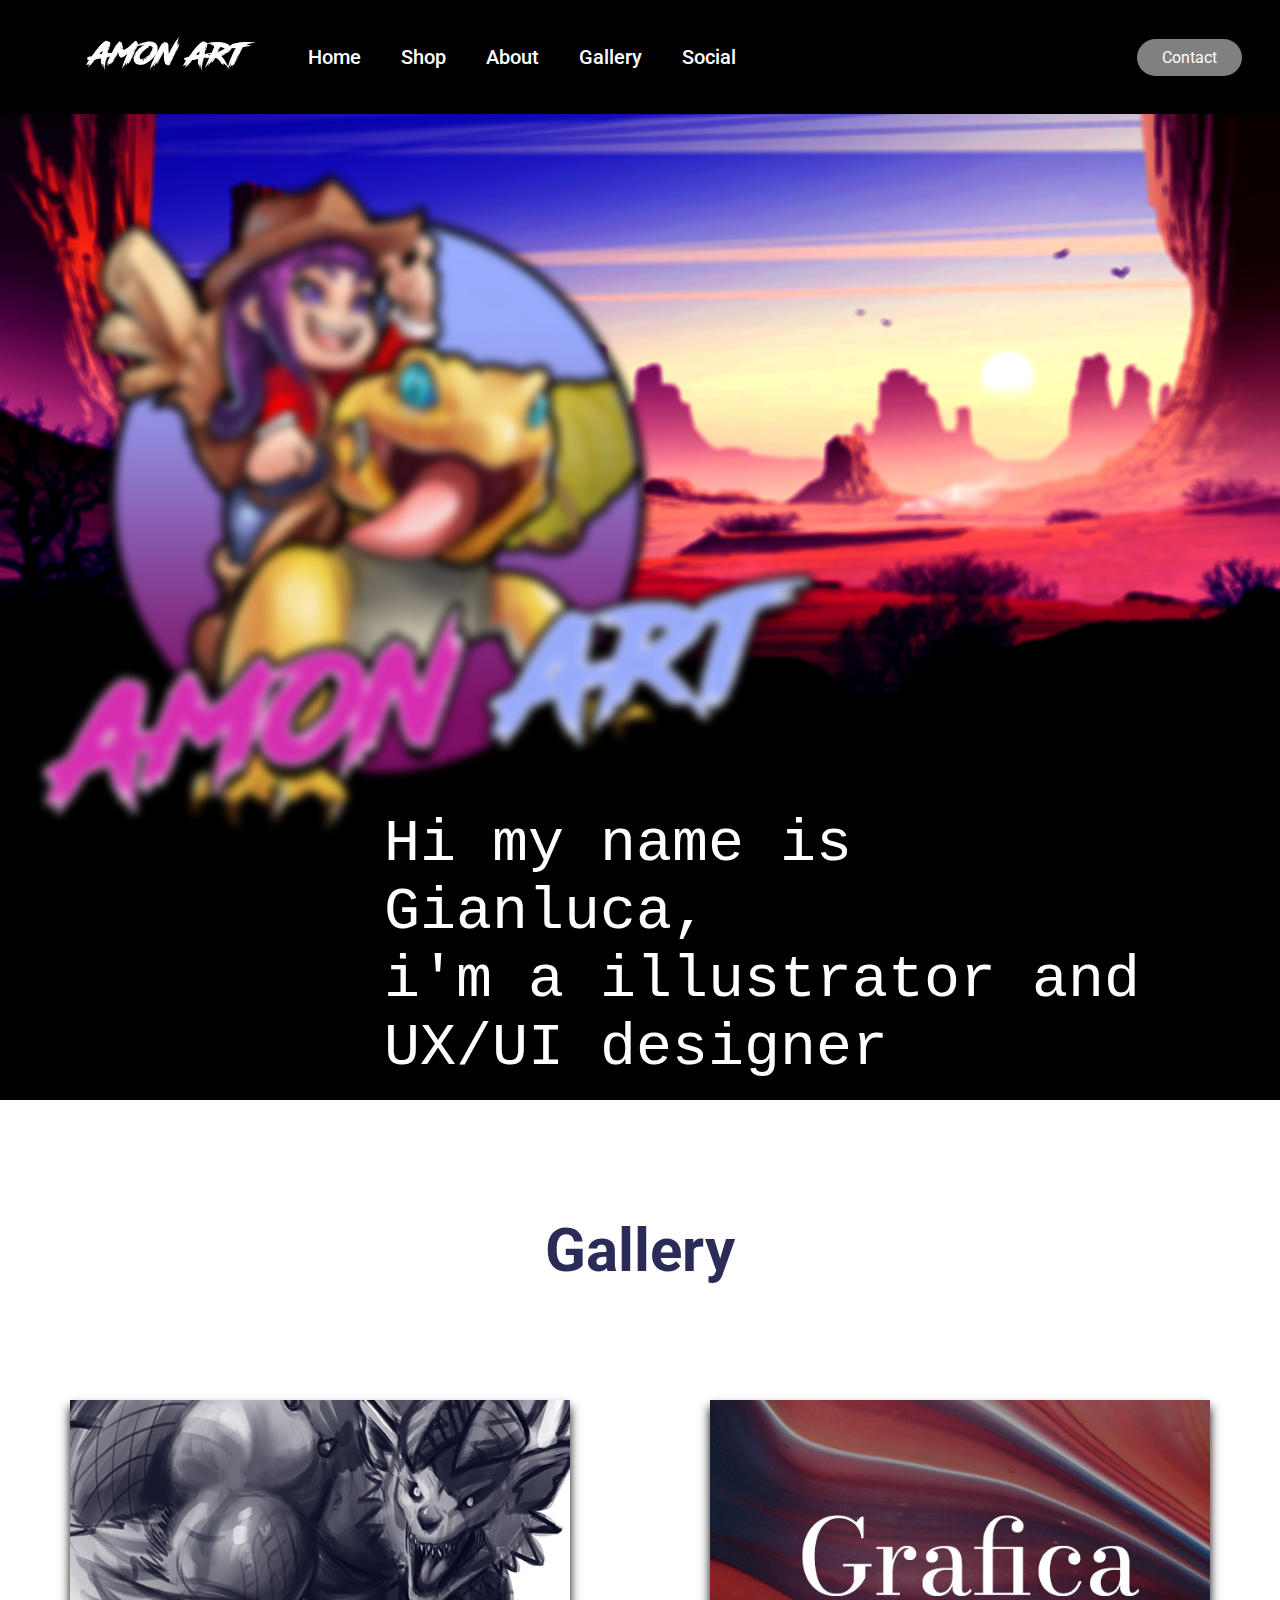
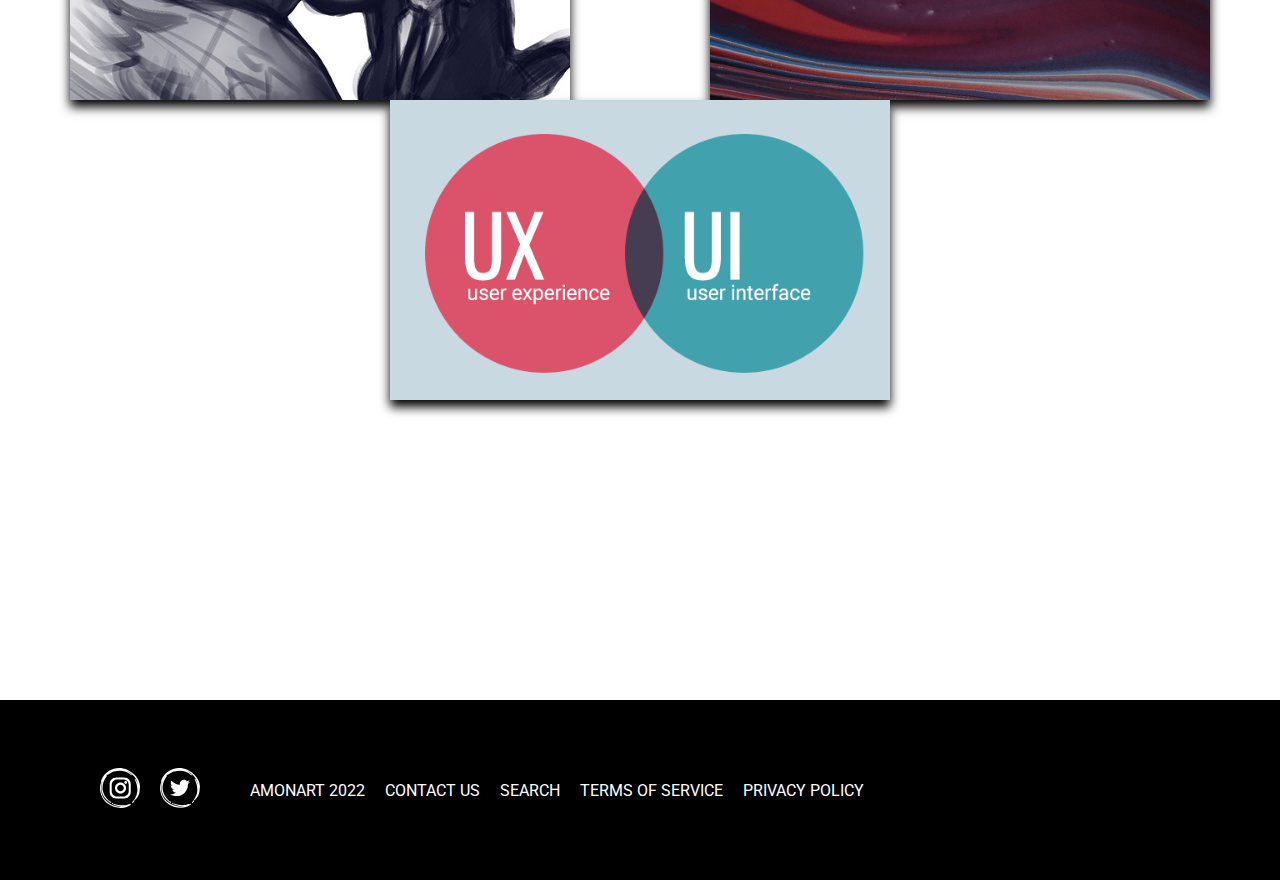
<file: index.html>
<!DOCTYPE html>
<html lang='en'>
<head>
  <meta charset='utf-8'/>
  <meta http-equiv="X-UA- compatible" content="IE-edge">
  <title>Amonart</title>
  <meta name="description" content="">
  <meta name="viewport" content="width=device-width, initial-scale=1">
  <link rel='stylesheet' href='assets/css/styles.css'/>
  <link rel="stylesheet" href="https://cdnjs.cloudflare.com/ajax/libs/font-awesome/5.15.2/css/all.min.css"/>
  <link rel="icon" type="image/x-icon" href="assets/img/logo 2022  favicon.ico">
</head>
<body>
  <header>
       <nav class="nav">
        <input type="checkbox" id="click">
        <label for="click" class="menu-btn">
          <i class="fas fa-bars"></i>
        </label>
        <img class="logo" src="assets/img/scritta.png" width="250"  alt="logo">
         <ul class="nav__links">
            <li ><a href="index.html">Home</a></li>
            <li class="nav__listitem"><a href="https://www.etsy.com/it/shop/AmonartX?ref=seller-platform-mcnav" target="_blank">Shop</a></li>
            <li class="nav__listitem"><a href="amon_art.html">About</a></li>
           <li class="nav__listitem"><a href="gallery.html">Gallery</a>
               <div class="nav__listitemdrop">
                 <ul>
                   <li><a href="illustrazion.html">Illustrazione</a></li>
                   <li><a href="#">Grafica</a></li>
                   <li><a href="#">UX/UI_Design</a></li>
                   <li><a href="#">Emote</a></li>
                 </ul>
               </div>
           </li>
           <li class="nav__listitem"><a href="https://linktr.ee/Amon_art">Social</a>
            <div class="nav__listitemdrop">
              <ul>
                 <li><a href="https://www.instagram.com/amon_art_/" target="_blank">Instagram</li>
                 <li><a href="https://twitter.com/Amon_art95" target="_blank">Twitter</li>
                 <li><a href="https://www.artstation.com/amon95" target="_blank">Artastation</li>
              </ul>
           </div>
           </li>
     </nav>
    <a class="cta" href="contact.html" target="_blank">Contact</a>
  </header>
  <img class="pu" src="assets/img/logo 2022.png" width="1000px" >
    <div class="text-container"><img src="assets/img/247775ac578f7cb785edc417e595269f.jpg">
       <p class="presentation">Hi my name is Gianluca, <br> i'm a illustrator and UX/UI designer</p>
    </div>
  <div class="skill">
    <h1>Gallery</h1>
  </div>
 
   <div class="boxe-container">
      <div  class="card">
        <div><img class="image" src="assets/img/zinoggo.jpg" ></div>
        <div class="info">
          <h1>Illustrazione</h1>
            <p> Illustrazione digitale, concept art.</p>
            <a href="illustrazione.html" class="btn">Read more</a>
         </div>
      </div>
      <div class="card">
        <div><img class="image" src="assets/img/grafica.jpg" ></div>
          <div class="info">
         <h1>Grafica</h1>
        <p> Loghi, gafiche e molto altro</p>
        <a href="graphics.html" class="btn">Read more</a>
      </div>
    </div>
     <div class="card">
       <div><img class="image" src="assets/img/UX UI.png" ></div>
          <div class="info">
          <h1>UX/UI Design</h1>
        <p>Design unici per i siti web delle vostre aziende</p>
        <a href="UX/UI" class="btn">Read more</a>
     </div>
    </div>
   </div>
  </div>
  <div id="void"></div>
     <div class="contact">
       <div class="social-container">
        <a class="social" href="https://www.instagram.com/amon_art_/" target="_blank"><img src="assets/svg/instagram.svg" width="40px"></a>
        <a class="social" href="https://twitter.com/Amon_art95"  target="_blank"><img src="assets/svg/twitter.svg" width="40px"></a>
       </div>
     <div class="contact2">
       <div class="contact3"><a href="index.html">AMONART&nbsp;2022</a></div>
       <div class="contact3"><a href="contact.html" target="blank">CONTACT&nbsp;US</a></div>
       <div class="contact3">SEARCH</div>
       <div class="contact3">TERMS&nbsp;OF&nbsp;SERVICE</div>
       <div class="contact3">PRIVACY&nbsp;POLICY</div>
     </div>
   </div>
 </body>
</html>
</file>
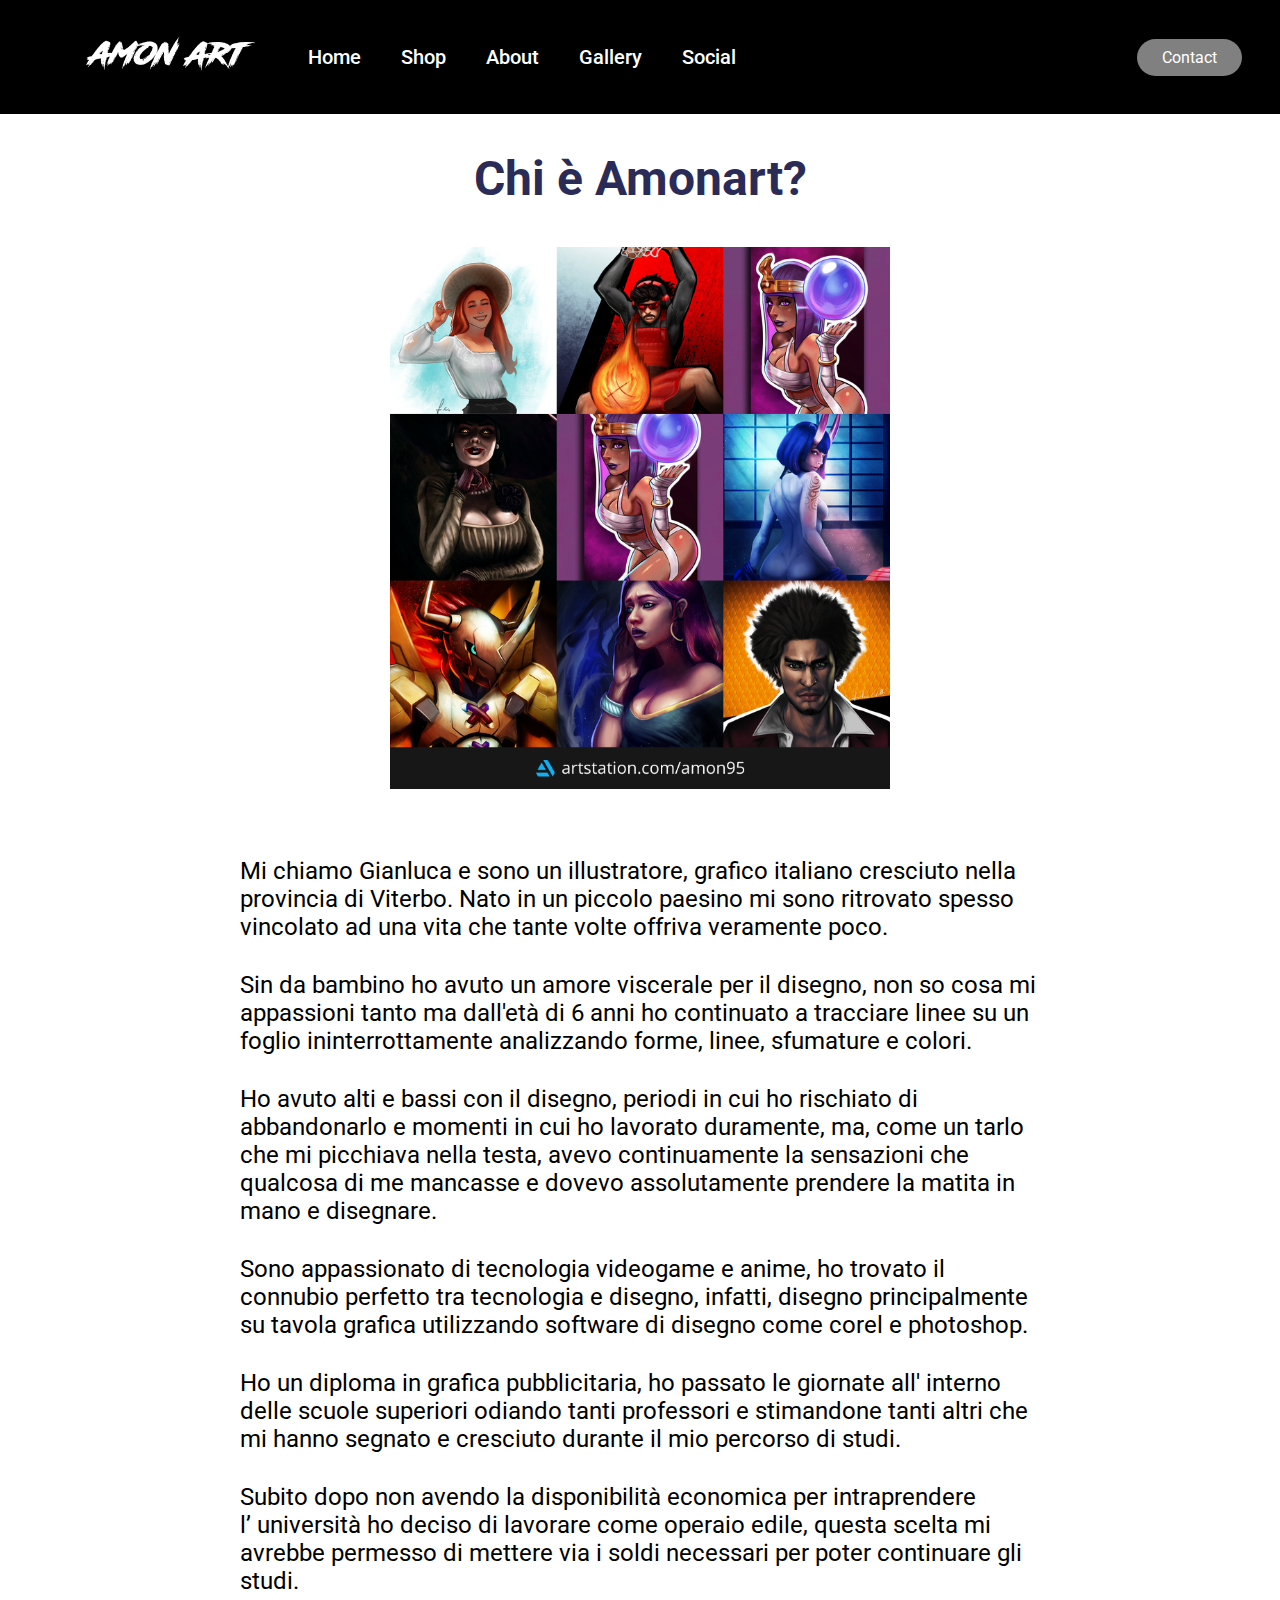
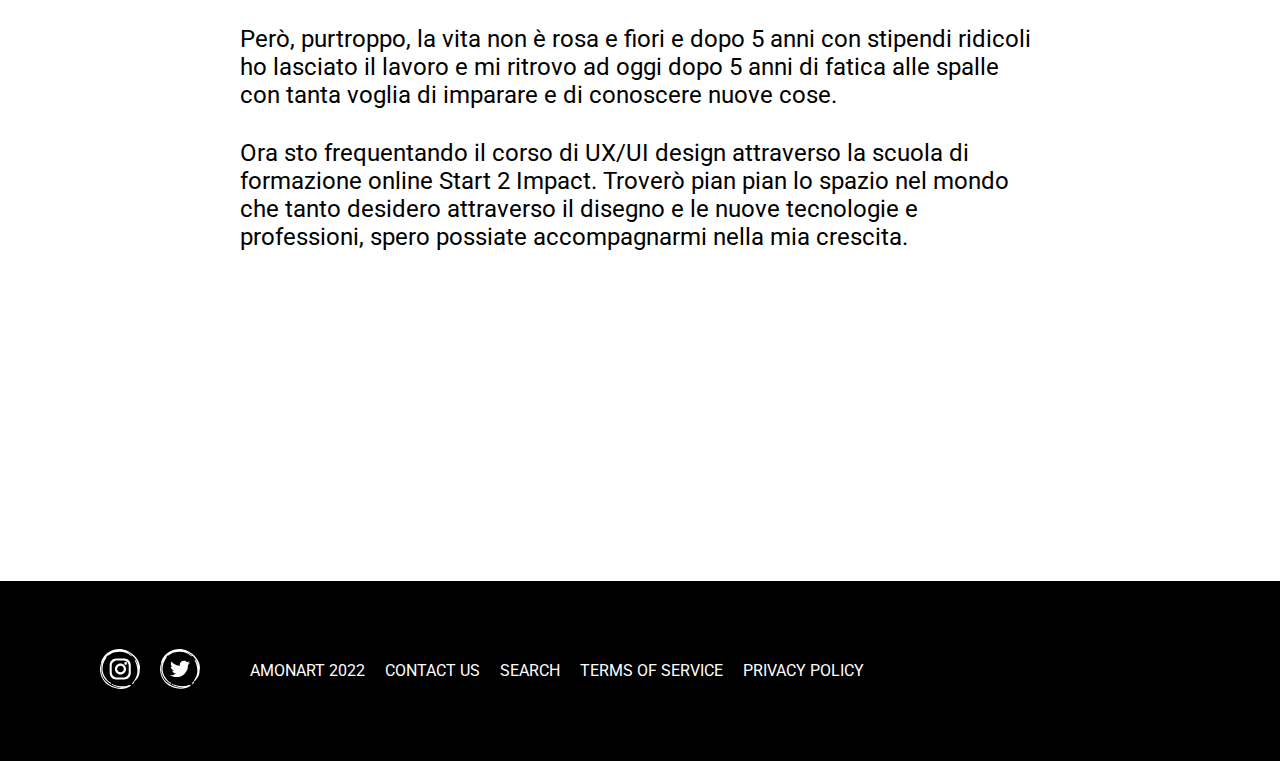
<file: amon_art.html>
<!DOCTYPE html>
<html lang='en'>
<head>
  <meta charset='utf-8'/>
  <meta http-equiv="X-UA- compatible" content="IE-edge">
  <title>Amonart</title>
  <meta name="description" content="">
  <meta name="viewport" content="width=device-width, initial-scale=1">
  <link rel='stylesheet' href='assets/css/styles_amonart.css'/>
  <link rel="stylesheet" href="https://cdnjs.cloudflare.com/ajax/libs/font-awesome/5.15.2/css/all.min.css"/>
  <link rel="icon" type="image/x-icon" href="assets/img/logo 2022  favicon.ico">
  
</head>
<body>
  <header>
       <nav class="nav">
        <input type="checkbox" id="click">
        <label for="click" class="menu-btn">
          <i class="fas fa-bars"></i>
        </label>
        <img class="logo" src="assets/img/scritta.png" width="250"  alt="logo">
         <ul class="nav__links">
            <li ><a href="index.html">Home</a></li>
            <li class="nav__listitem"><a href="https://www.etsy.com/it/shop/AmonartX?ref=seller-platform-mcnav" target="_blank">Shop</a></li>
            <li class="nav__listitem"><a href="amon_art.html">About</a></li>
           <li class="nav__listitem"><a href="gallery.html">Gallery</a>
               <div class="nav__listitemdrop">
                 <ul>
                   <li><a href="illustrazion.html">Illustrazione</a></li>
                   <li><a href="#">Grafica</a></li>
                   <li><a href="#">UX/UI_Design</a></li>
                   <li><a href="#">Emote</a></li>
                 </ul>
               </div>
           </li>
           <li class="nav__listitem"><a href="https://linktr.ee/Amon_art">Social</a>
            <div class="nav__listitemdrop">
              <ul>
                 <li><a href="https://www.instagram.com/amon_art_/" target="_blank">Instagram</li>
                 <li><a href="https://twitter.com/Amon_art95" target="_blank">Twitter</li>
                 <li><a href="https://www.artstation.com/amon95" target="_blank">Artastation</li>
              </ul>
           </div>
           </li>
          </nav>
    <a class="cta" href="contact.html" target="_blank">Contact</button></a>
  </header>
  <div class="space"></div>
<div class="article_container">
  <article class="article">
      <h1> Chi è Amonart?</h1>
      <img id="portfolio" src="assets/img/amon95-2.png">
      </br>
       <p>
       Mi chiamo Gianluca e sono un illustratore, grafico italiano cresciuto nella provincia di Viterbo.
        Nato in un piccolo paesino mi sono ritrovato spesso vincolato ad una vita che tante volte offriva veramente poco.
        </p>
      <p>
        Sin da bambino ho avuto un amore viscerale per il disegno, non so cosa mi appassioni tanto ma dall'età di 6 anni ho continuato a tracciare linee su un foglio ininterrottamente analizzando forme, linee, sfumature e colori.
      </p>
      <p>
        Ho avuto alti e bassi con il disegno, periodi in cui ho rischiato di abbandonarlo e momenti in cui ho lavorato duramente, ma, come un tarlo che mi picchiava nella testa, avevo continuamente la sensazioni che qualcosa di me mancasse e dovevo assolutamente prendere la matita in mano e disegnare.
      </p>
       <p>
        Sono appassionato di tecnologia videogame e anime, ho trovato il connubio perfetto tra tecnologia e disegno, infatti, disegno principalmente su tavola grafica utilizzando software di disegno come corel e photoshop.
       </p>
      <p>
        Ho un diploma in grafica pubblicitaria, ho passato le giornate all' interno delle scuole superiori odiando tanti professori e stimandone tanti altri che mi hanno segnato e cresciuto durante il mio percorso di studi.
      </p>
      <p>
        Subito dopo non avendo la disponibilità economica per intraprendere <br>l’ università ho deciso di lavorare come operaio edile, questa scelta mi avrebbe permesso di mettere via i soldi necessari per poter continuare gli studi.
      </p>
      <p>
        Però, purtroppo, la vita non è rosa e fiori e dopo 5 anni con stipendi ridicoli ho lasciato il lavoro e mi ritrovo ad oggi dopo 5 anni di fatica alle spalle con tanta voglia di imparare e di conoscere nuove cose.
      </p>
       <p>
        Ora sto frequentando il corso di UX/UI design attraverso la scuola di formazione online Start 2 Impact.
        Troverò pian pian lo spazio nel mondo che tanto desidero attraverso il disegno e le nuove tecnologie e professioni, spero possiate accompagnarmi nella mia crescita.
       </p>
   </article>
  </div>
  <div id="void"></div>
     <div class="contact">
       <div class="social-container">
        <a class="social" href="https://www.instagram.com/amon_art_/" target="_blank"><img src="assets/svg/instagram.svg" width="40px"></a>
        <a class="social" href="https://twitter.com/Amon_art95"  target="_blank"><img src="assets/svg/twitter.svg" width="40px"></a>
       </div>
     <div class="contact2">
       <div class="contact3"><a href="/index.html">AMONART&nbsp;2022</a></div>
       <div class="contact3"><a href="/contact.html" target="blank">CONTACT&nbsp;US</a></div>
       <div class="contact3">SEARCH</div>
       <div class="contact3">TERMS&nbsp;OF&nbsp;SERVICE</div>
       <div class="contact3">PRIVACY&nbsp;POLICY</div>
     </div>
   </div>
 </body>
</html>
</file>
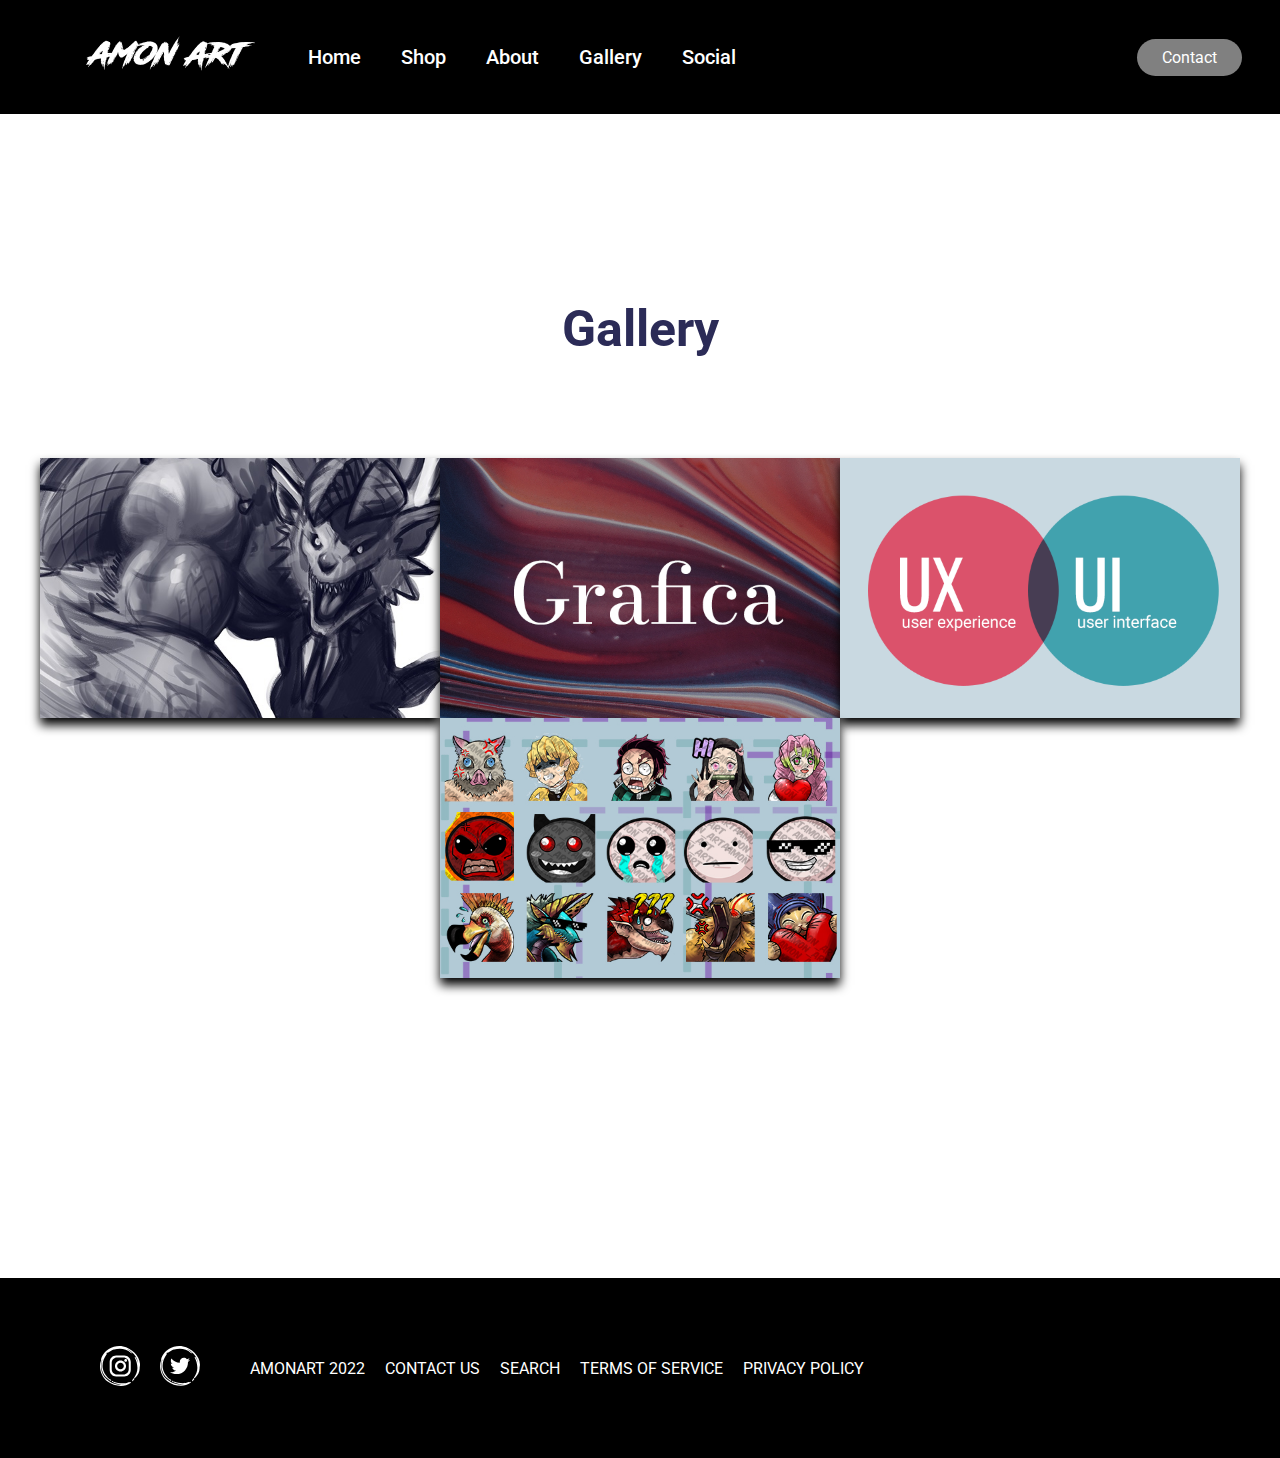
<file: gallery.html>
<!DOCTYPE html>
<html lang='en'>
<head>
  <meta charset='utf-8'/>
  <meta http-equiv="X-UA- compatible" content="IE-edge">
  <title>Amonart</title>
  <meta name="description" content="">
  <meta name="viewport" content="width=device-width, initial-scale=1">
  <link rel='stylesheet' href='assets/css/styles_gallery.css'/>
  <link rel="stylesheet" href="https://cdnjs.cloudflare.com/ajax/libs/font-awesome/5.15.2/css/all.min.css"/>
  <link rel="icon" type="image/x-icon" href="assets/img/logo 2022  favicon.ico">
</head>
<body>
  <header>
       <nav class="nav">
        <input type="checkbox" id="click">
        <label for="click" class="menu-btn">
          <i class="fas fa-bars"></i>
        </label>
        <img class="logo" src="assets/img/scritta.png" width="250"  alt="logo">
         <ul class="nav__links">
            <li ><a href="index.html">Home</a></li>
            <li class="nav__listitem"><a href="https://www.etsy.com/it/shop/AmonartX?ref=seller-platform-mcnav" target="_blank">Shop</a></li>
            <li class="nav__listitem"><a href="amon_art.html">About</a></li>
           <li class="nav__listitem"><a href="gallery.html">Gallery</a>
               <div class="nav__listitemdrop">
                 <ul>
                   <li><a href="illustrazion.html">Illustrazione</a></li>
                   <li><a href="#">Grafica</a></li>
                   <li><a href="#">UX/UI_Design</a></li>
                   <li><a href="#">Emote</a></li>
                 </ul>
               </div>
           </li>
           <li class="nav__listitem"><a href="https://linktr.ee/Amon_art">Social</a>
            <div class="nav__listitemdrop">
              <ul>
                 <li><a href="https://www.instagram.com/amon_art_/" target="_blank">Instagram</li>
                 <li><a href="https://twitter.com/Amon_art95" target="_blank">Twitter</li>
                 <li><a href="https://www.artstation.com/amon95" target="_blank">Artastation</li>
              </ul>
           </div>
           </li>
          </nav>
    <a class="cta" href="contact.html" target="_blank">Contact</button></a>
  </header>
  <div class="space"></div>
      <h1>Gallery</h1>
      <div class="boxe-container">
        <div  class="card">
          <div><img class="image" src="assets/img/zinoggo.jpg" ></div>
          <div class="info">
            <h1>Illustrazione</h1>
              <p> Illustrazioni digitali, concept art.</p>
              <a href="ìillustrazione.html" class="btn">Read more</a>
           </div>
        </div>
        <div class="card">
          <div><img class="image" src="assets/img/grafica.jpg" ></div>
            <div class="info">
           <h1>Grafica</h1>
          <p> Loghi, gafiche e molto altro</p>
          <a href="graphics.html" class="btn">Read more</a>
        </div>
      </div>
       <div class="card">
         <div><img class="image" src="assets/img/UX UI.png" ></div>
            <div class="info">
            <h1>UX/UI Design</h1>
          <p>Design unici per i siti web delle vostre aziende</p>
          <a href="UX/UI.html" class="btn">Read more</a>
       </div>
      </div>
      <div class="card">
        <div><img class="image" src="assets/img/Emote - sito.jpg" ></div>
          <div class="info">
         <h1>Emote</h1>
        <p>Diverti la tua community con fantastiche emote</p>
        <a href="https://www.etsy.com/it/shop/AmonartX?ref=seller-platform-mcnav" class="btn">Read more</a>
      </div>
    </div>
  </div>
  <div id="void"></div>
     <div class="contact">
       <div class="social-container">
        <a class="social" href="https://www.instagram.com/amon_art_/" target="_blank"><img src="assets/svg/instagram.svg" width="40px"></a>
        <a class="social" href="https://twitter.com/Amon_art95"  target="_blank"><img src="assets/svg/twitter.svg" width="40px"></a>
       </div>
     <div class="contact2">
       <div class="contact3"><a href="index.html">AMONART&nbsp;2022</a></div>
       <div class="contact3"><a href="contact.html" target="blank">CONTACT&nbsp;US</a></div>
       <div class="contact3">SEARCH</div>
       <div class="contact3">TERMS&nbsp;OF&nbsp;SERVICE</div>
       <div class="contact3">PRIVACY&nbsp;POLICY</div>
     </div>
   </div>
 </body>
</html>
</file>
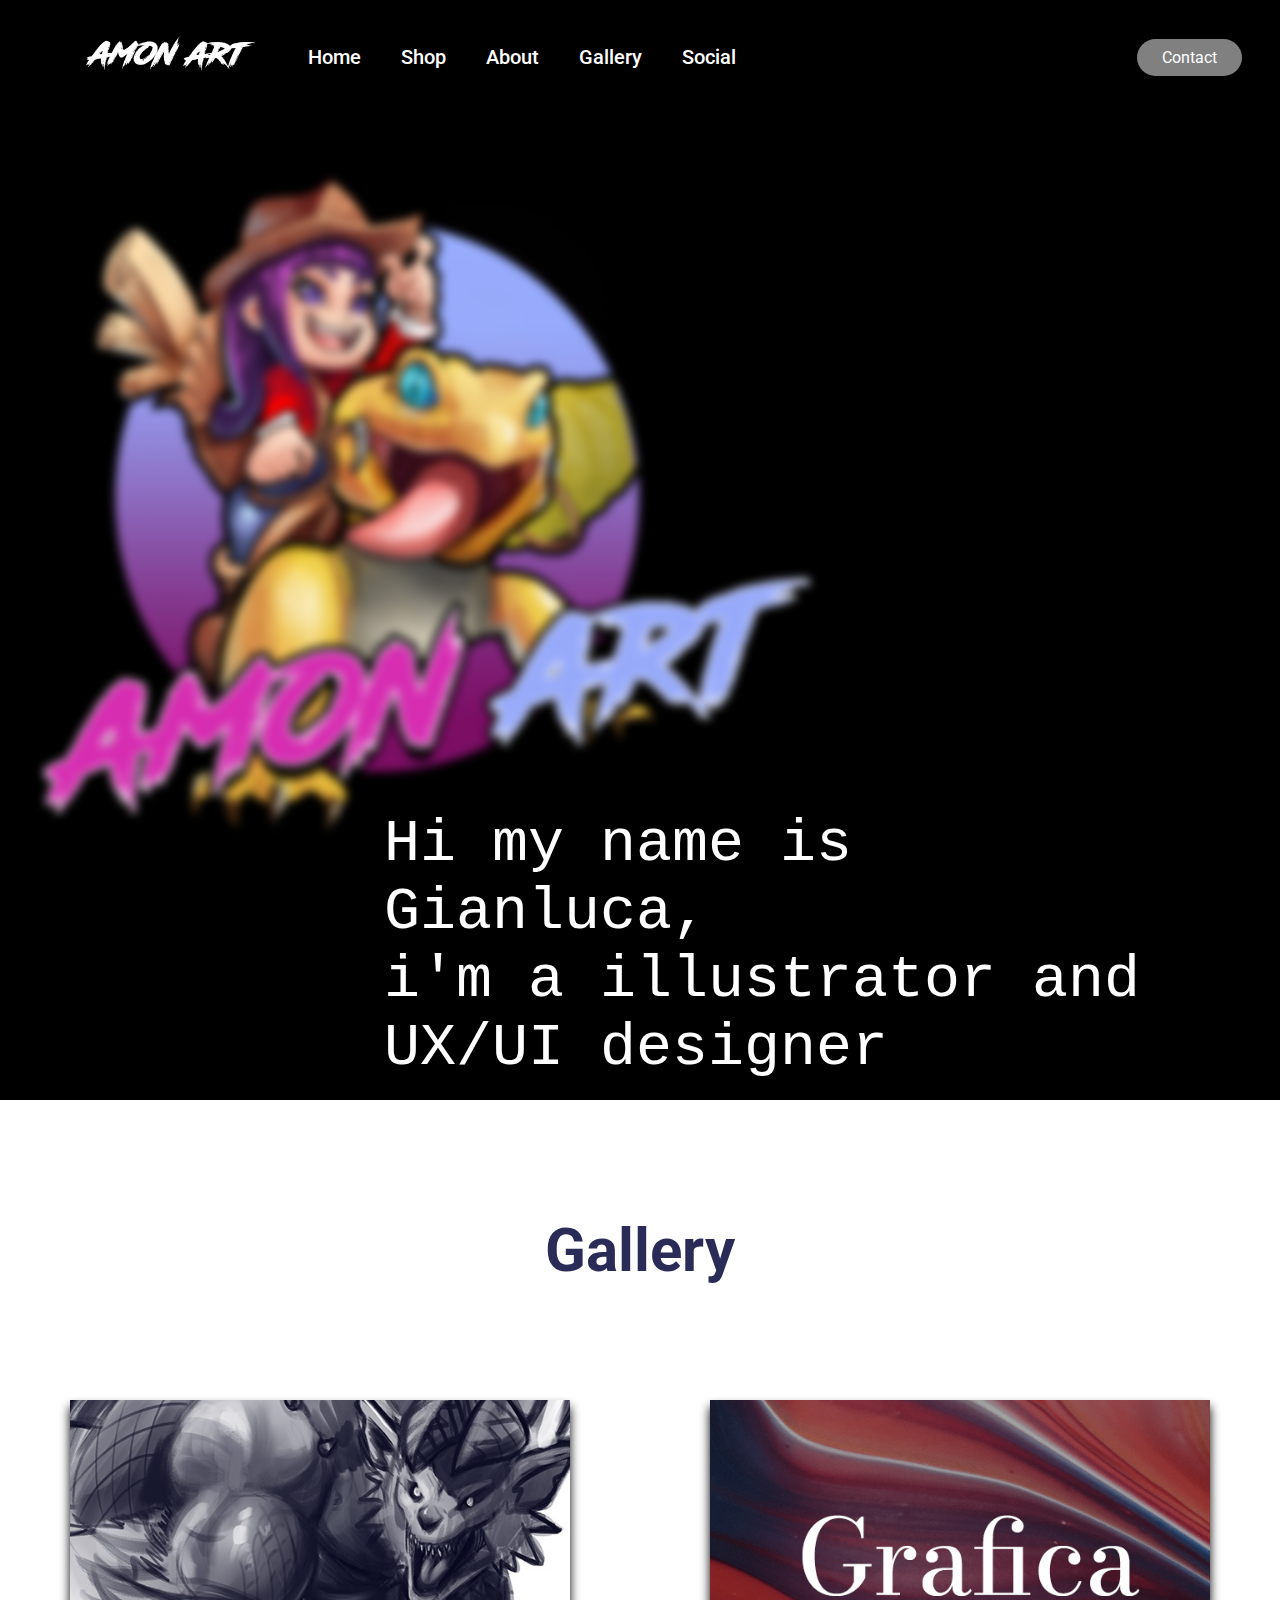
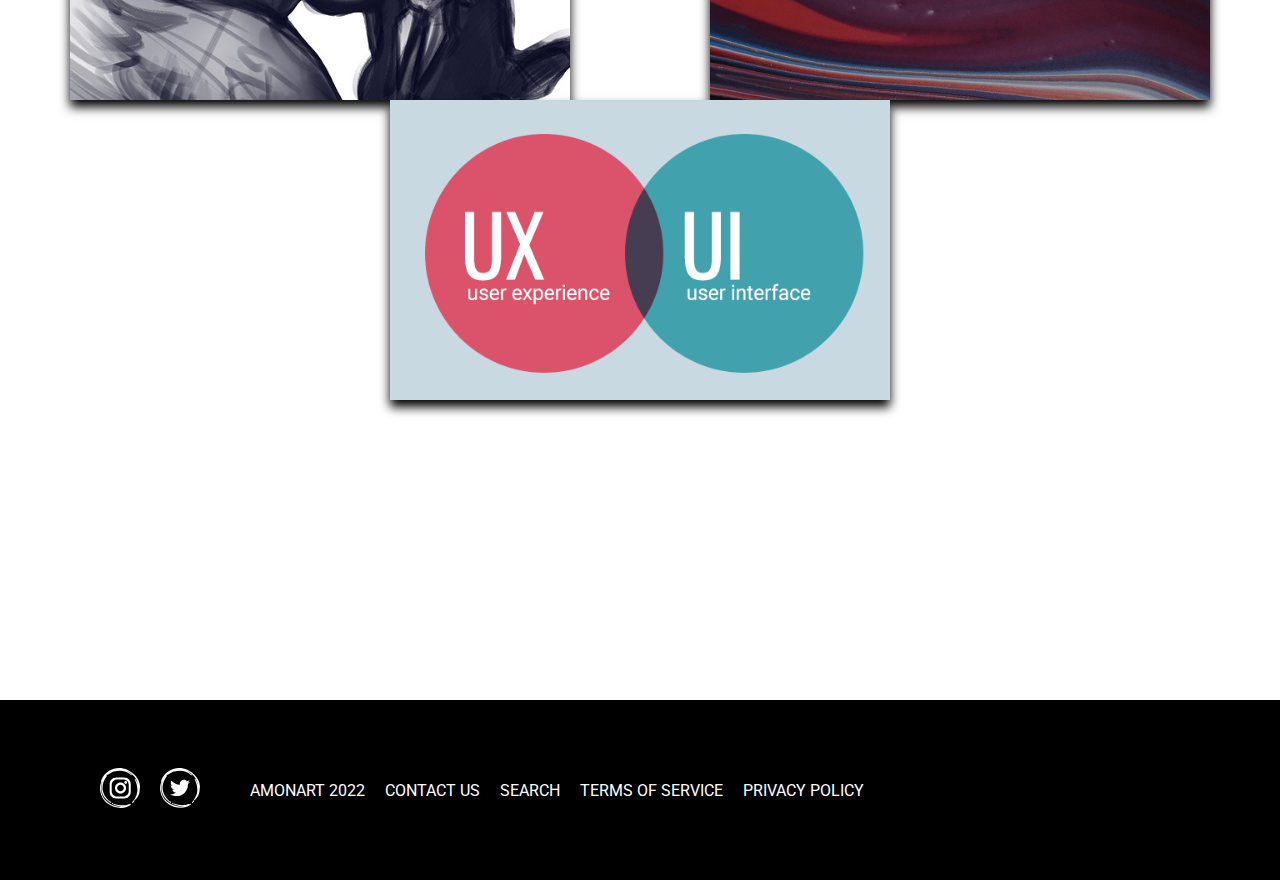
<file: home.html>
<!DOCTYPE html>
<html lang='en'>
<head>
  <meta charset='utf-8'/>
  <meta http-equiv="X-UA- compatible" content="IE-edge">
  <title>Amonart</title>
  <meta name="description" content="">
  <meta name="viewport" content="width=device-width, initial-scale=1">
  <link rel='stylesheet' href='/assets/css/styles.css'/>
  <link rel="stylesheet" href="https://cdnjs.cloudflare.com/ajax/libs/font-awesome/5.15.2/css/all.min.css"/>
  <link rel="icon" type="image/x-icon" href="/assets/img/logo 2022  favicon.ico">
</head>
<body>
  <header>
       <nav class="nav">
        <input type="checkbox" id="click">
        <label for="click" class="menu-btn">
          <i class="fas fa-bars"></i>
        </label>
        <img class="logo" src="/assets/img/scritta.png" width="250"  alt="logo">
         <ul class="nav__links">
            <li ><a href="/home.html">Home</a></li>
            <li class="nav__listitem"><a href="https://www.etsy.com/it/shop/AmonartX?ref=seller-platform-mcnav" target="_blank">Shop</a></li>
            <li class="nav__listitem"><a href="/amon_art.html">About</a></li>
           <li class="nav__listitem"><a href="/gallery.html">Gallery</a>
               <div class="nav__listitemdrop">
                 <ul>
                   <li><a href="/illustrazion.html">Illustrazione</a></li>
                   <li><a href="#">Grafica</a></li>
                   <li><a href="#">UX/UI_Design</a></li>
                   <li><a href="/emote.html">Emote</a></li>
                 </ul>
               </div>
           </li>
           <li class="nav__listitem"><a href="https://linktr.ee/Amon_art">Social</a>
            <div class="nav__listitemdrop">
              <ul>
                 <li><a href="https://www.instagram.com/amon_art_/" target="_blank">Instagram</li>
                 <li><a href="https://twitter.com/Amon_art95" target="_blank">Twitter</li>
                 <li><a href="https://www.artstation.com/amon95" target="_blank">Artastation</li>
              </ul>
           </div>
           </li>
     </nav>
    <a class="cta" href="/contact.html" target="_blank">Contact</a>
  </header>
  <img class="pu" src="/assets/img/logo 2022.png" width="1000px" >
    <div class="text-container">
       <p class="presentation">Hi my name is Gianluca, <br> i'm a illustrator and UX/UI designer</p>
    </div>
  <div class="skill">
    <h1>Gallery</h1>
  </div>
 
   <div class="boxe-container">
      <div  class="card">
        <div><img class="image" src="/assets/img/zinoggo.jpg" ></div>
        <div class="info">
          <h1>Illustrazione</h1>
            <p> Illustrazione digitale, concept art.</p>
            <a href="/illustrazione.html" class="btn">Read more</a>
         </div>
      </div>
      <div class="card">
        <div><img class="image" src="/assets/img/grafica.jpg" ></div>
          <div class="info">
         <h1>Grafica</h1>
        <p> Loghi, gafiche e molto altro</p>
        <a href="graphics.html" class="btn">Read more</a>
      </div>
    </div>
     <div class="card">
       <div><img class="image" src="/assets/img/UX UI.png" ></div>
          <div class="info">
          <h1>UX/UI Design</h1>
        <p>Design unici per i siti web delle vostre aziende</p>
        <a href="UX/UI" class="btn">Read more</a>
     </div>
    </div>
   </div>
  </div>
  <div id="void"></div>
     <div class="contact">
       <div class="social-container">
        <a class="social" href="https://www.instagram.com/amon_art_/" target="_blank"><img src="/assets/svg/instagram.svg" width="40px"></a>
        <a class="social" href="https://twitter.com/Amon_art95"  target="_blank"><img src="/assets/svg/twitter.svg" width="40px"></a>
       </div>
     <div class="contact2">
       <div class="contact3"><a href="/home.html">AMONART&nbsp;2022</a></div>
       <div class="contact3"><a href="/contact.html" target="blank">CONTACT&nbsp;US</a></div>
       <div class="contact3">SEARCH</div>
       <div class="contact3">TERMS&nbsp;OF&nbsp;SERVICE</div>
       <div class="contact3">PRIVACY&nbsp;POLICY</div>
     </div>
   </div>
 </body>
</html>
</file>
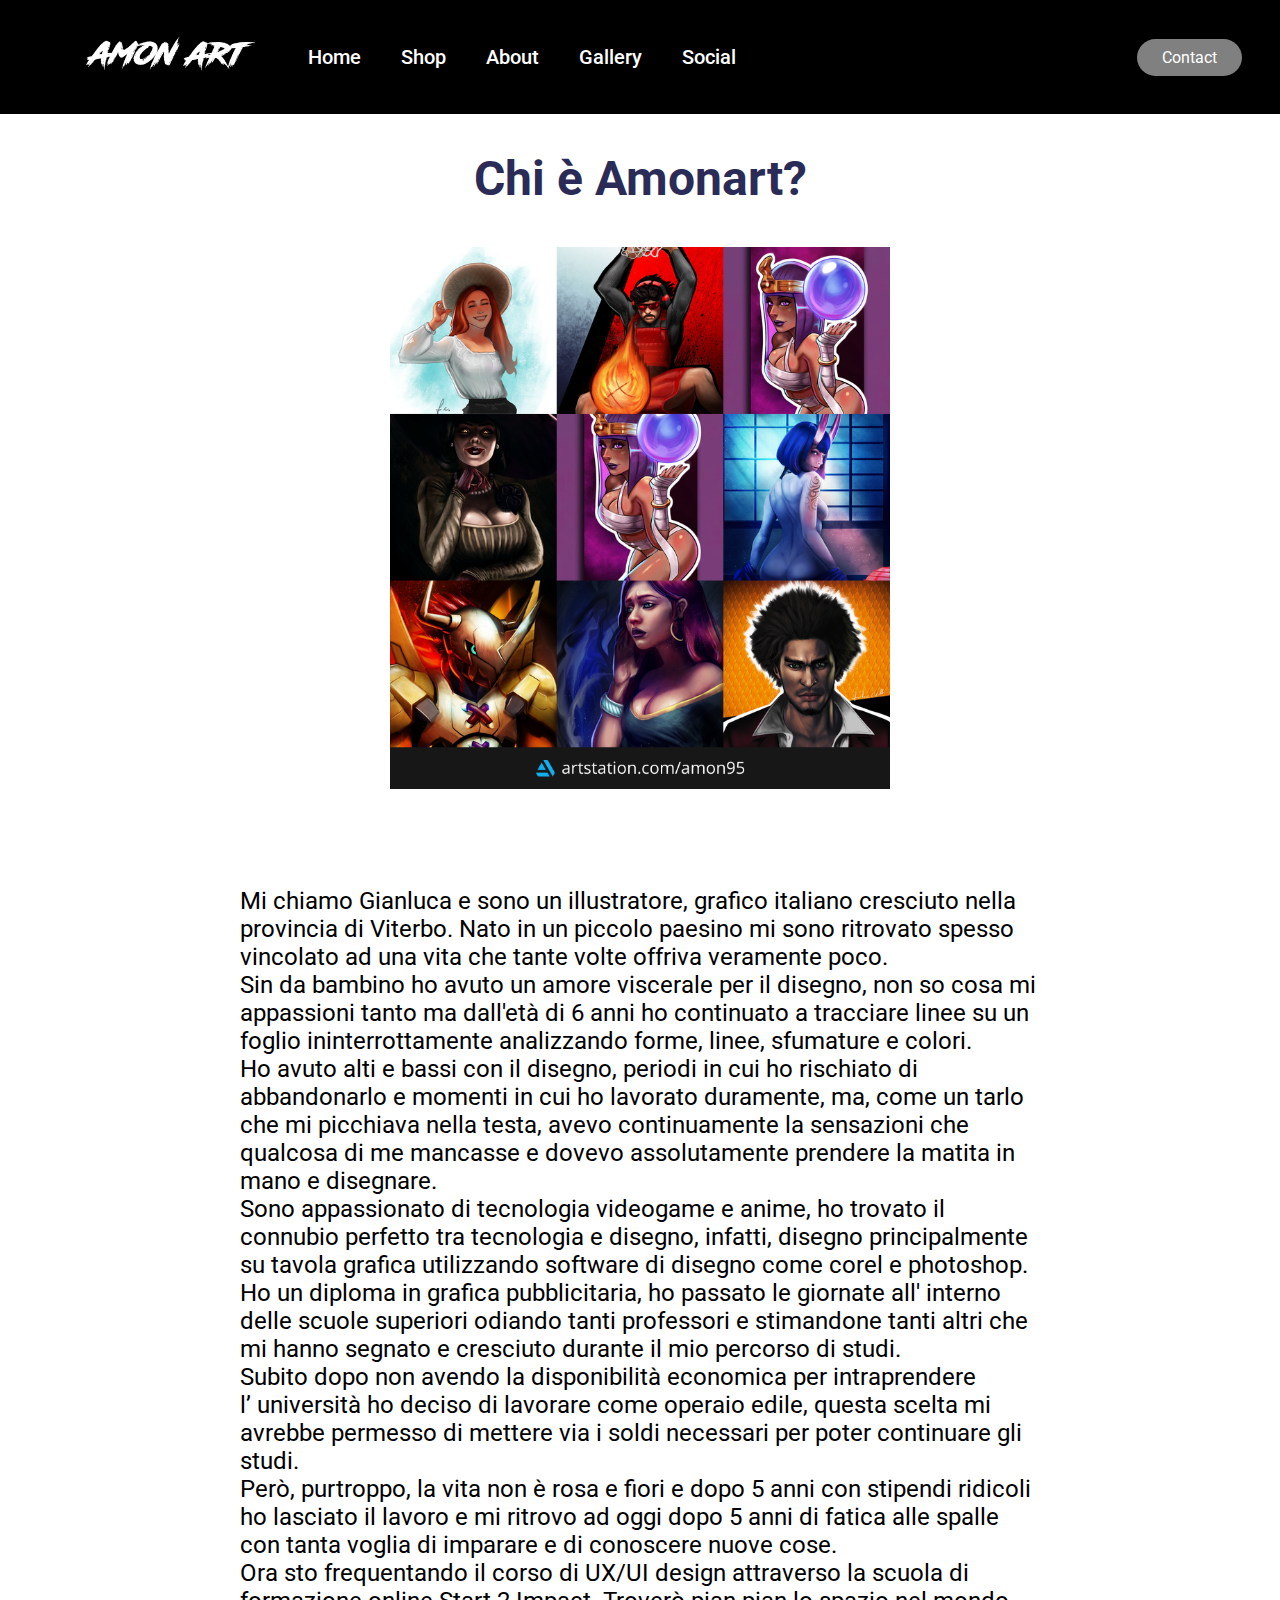
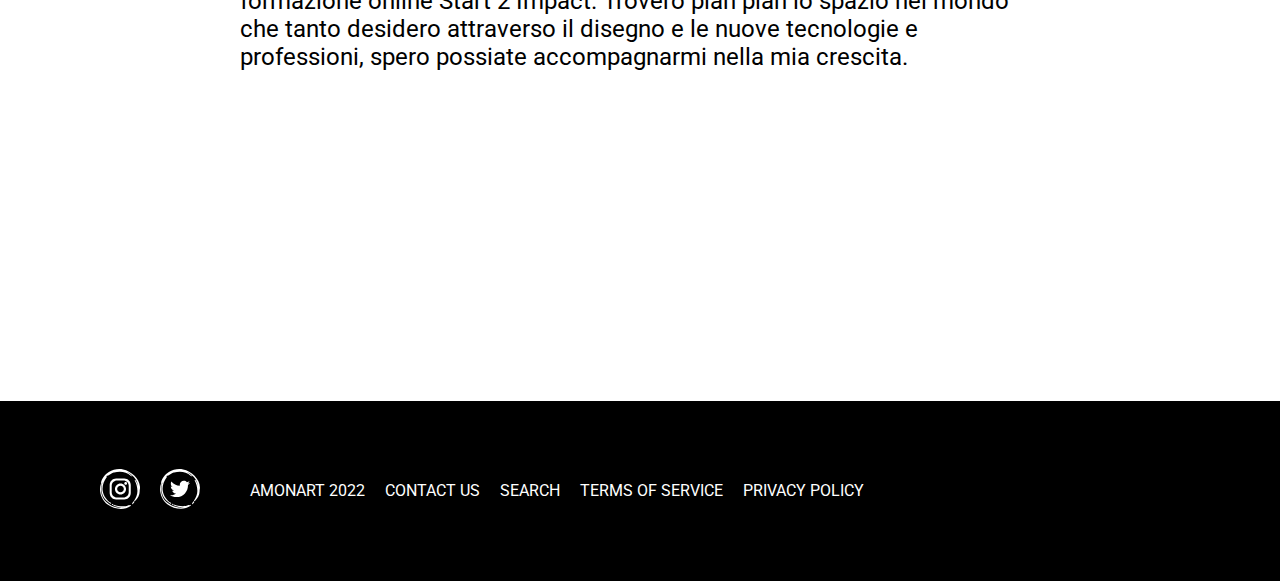
<file: ux-design-project/amon_art.html>
<!DOCTYPE html>
<html lang='en'>
<head>
  <meta charset='utf-8'/>
  <meta http-equiv="X-UA- compatible" content="IE-edge">
  <title>Amonart</title>
  <meta name="description" content="">
  <meta name="viewport" content="width=device-width, initial-scale=1">
  <link rel='stylesheet' href='/assets/css/styles_amonart.css'/>
  <link rel="stylesheet" href="https://cdnjs.cloudflare.com/ajax/libs/font-awesome/5.15.2/css/all.min.css"/>
  <link rel="icon" type="image/x-icon" href="/assets/img/logo 2022  favicon.ico">
  
</head>
<body>
  <header>
       <nav class="nav">
        <input type="checkbox" id="click">
        <label for="click" class="menu-btn">
          <i class="fas fa-bars"></i>
        </label>
        <img class="logo" src="/assets/img/scritta.png" width="250"  alt="logo">
         <ul class="nav__links">
            <li ><a href="/home.html">Home</a></li>
            <li class="nav__listitem"><a href="https://www.etsy.com/it/shop/AmonartX?ref=seller-platform-mcnav" target="_blank">Shop</a></li>
            <li class="nav__listitem"><a href="/amon_art.html">About</a></li>
           <li class="nav__listitem"><a href="/gallery.html">Gallery</a>
               <div class="nav__listitemdrop">
                 <ul>
                   <li><a href="/illustrazion.html">Illustrazione</a></li>
                   <li><a href="graphics.html">Grafica</a></li>
                   <li><a href="#">UX/UI_Design</a></li>
                   <li><a href="/emote.html">Emote</a></li>
                 </ul>
               </div>
           </li>
           <li class="nav__listitem"><a href="https://linktr.ee/Amon_art">Social</a>
            <div class="nav__listitemdrop">
              <ul>
                 <li><a href="https://www.instagram.com/amon_art_/" target="_blank">Instagram</li>
                 <li><a href="https://twitter.com/Amon_art95" target="_blank">Twitter</li>
                 <li><a href="https://www.artstation.com/amon95" target="_blank">Artastation</li>
              </ul>
           </div>
           </li>
          </nav>
    <a class="cta" href="/contact.html" target="_blank">Contact</button></a>
  </header>
  <div class="space"></div>
<div class="article_container">
  <article class="article">
      <h1> Chi è Amonart?</h1>
      <img id="portfolio" src="/assets/img/amon95-2.png">
      </br>
      <P>
        <div class="text-separe">
       Mi chiamo Gianluca e sono un illustratore, grafico italiano cresciuto nella provincia di Viterbo.
        Nato in un piccolo paesino mi sono ritrovato spesso vincolato ad una vita che tante volte offriva veramente poco.
        </div>
      <div class="text-separe">
        Sin da bambino ho avuto un amore viscerale per il disegno, non so cosa mi appassioni tanto ma dall'età di 6 anni ho continuato a tracciare linee su un foglio ininterrottamente analizzando forme, linee, sfumature e colori.
      </div>
      <div class="text-separe">
        Ho avuto alti e bassi con il disegno, periodi in cui ho rischiato di abbandonarlo e momenti in cui ho lavorato duramente, ma, come un tarlo che mi picchiava nella testa, avevo continuamente la sensazioni che qualcosa di me mancasse e dovevo assolutamente prendere la matita in mano e disegnare.
      </div>
       <div class="text-separe">
        Sono appassionato di tecnologia videogame e anime, ho trovato il connubio perfetto tra tecnologia e disegno, infatti, disegno principalmente su tavola grafica utilizzando software di disegno come corel e photoshop.
      </div>
      <div class="text-separe">
        Ho un diploma in grafica pubblicitaria, ho passato le giornate all' interno delle scuole superiori odiando tanti professori e stimandone tanti altri che mi hanno segnato e cresciuto durante il mio percorso di studi.
      </div>
      <div class="text-separe">
        Subito dopo non avendo la disponibilità economica per intraprendere <br>l’ università ho deciso di lavorare come operaio edile, questa scelta mi avrebbe permesso di mettere via i soldi necessari per poter continuare gli studi.
      </div>
      <div class="text-separe">
        Però, purtroppo, la vita non è rosa e fiori e dopo 5 anni con stipendi ridicoli ho lasciato il lavoro e mi ritrovo ad oggi dopo 5 anni di fatica alle spalle con tanta voglia di imparare e di conoscere nuove cose.
      </div>
       <div class="text-separe">
        Ora sto frequentando il corso di UX/UI design attraverso la scuola di formazione online Start 2 Impact.
        Troverò pian pian lo spazio nel mondo che tanto desidero attraverso il disegno e le nuove tecnologie e professioni, spero possiate accompagnarmi nella mia crescita.
       </div>
      </P>
   </article>
  </div>
  <div id="void"></div>
     <div class="contact">
       <div class="social-container">
        <a class="social" href="https://www.instagram.com/amon_art_/" target="_blank"><img src="/assets/svg/instagram.svg" width="40px"></a>
        <a class="social" href="https://twitter.com/Amon_art95"  target="_blank"><img src="/assets/svg/twitter.svg" width="40px"></a>
       </div>
     <div class="contact2">
       <div class="contact3"><a href="/home.html">AMONART&nbsp;2022</a></div>
       <div class="contact3"><a href="/contact.html" target="blank">CONTACT&nbsp;US</a></div>
       <div class="contact3">SEARCH</div>
       <div class="contact3">TERMS&nbsp;OF&nbsp;SERVICE</div>
       <div class="contact3">PRIVACY&nbsp;POLICY</div>
     </div>
   </div>
 </body>
</html>
</file>
<file: assets/css/styles.css>
@import url('https://fonts.googleapis.com/css2?family=Kaushan+Script&family=Lato:ital,wght@0,100;0,300;0,400;0,700;0,900;1,100;1,300;1,400;1,700;1,900&family=Open+Sans:wght@600&family=PT+Mono&family=Roboto:wght@500&family=Yellowtail&display=swap');
*{
    box-sizing: border-box;
    margin: 0;
    padding:0;
}
li {
    font-family: 'Roboto', sans-serif;
    font-weight: 500;
    font-size: 20px;
    color: white;
    text-decoration:none;
}
    
a{font-family: 'Roboto', sans-serif;
     color: white;
    text-decoration:none;
}
button{
    font-family: 'Roboto', sans-serif;
    font-weight: 800;
    font-size: 20px;
    color: white;
    text-decoration:none;
}
header{
    position: absolute;
    width: 100%;
    display: flex;
    justify-content:space-between;
    align-items: center;
    padding: 30px 3%;
    background-color: rgb(0, 0, 0);
}
nav{
    display: flex;
    justify-content: space-around;
    z-index: 4;
    list-style: none;  
}

.nav__links li{
   float: left;
   position: relative;
    padding: 15px 20px;
    list-style: none;
    display: block;
}
.nav__links li a{
    transition: all 0.3s ease 0s;
}

.nav__links li a:hover{
    color: blueviolet;
}

.nav__listitemdrop{
    position:absolute;
    top: 4rem;
    left: 1rem;
    padding:1rem ;
    background-color: rgb(0, 0, 0);
    display: flex;
    flex-direction: column;
    border-radius: 10px;
    opacity: 0;
    transition: opacity 150ms ease-in-out;
}
.nav__listitem:hover > .nav__listitemdrop{
    opacity: 1;
}
.cta {
    padding: 9px 25px;
    background-color: grey;
    border:none;
    border-radius: 50px;
    cursor:pointer;
    transition: all 0.3s ease 0s;
}
.cta:hover{
    background-color:blueviolet;
}
.pu{
    position: absolute;
    float: left;
    -webkit-filter: blur(5px);
    filter: blur(px);
    margin:20px;
    top: 10%;
   width: 800px;
}
.pu:hover{
    filter: none;
    transition: 1s;
    width: 900px; 
}

.text-container{
    font-family: 'PT Mono', monospace;
    font-size: 80px;
    height: 1100px;
    background-color: rgb(0, 0, 0);
}
.text-container img{
    object-fit: cover;
    width: 100%;
}

.presentation{
    position: absolute;
    width: 60%;
    top:90%;
    right: 10%;
    font-size: 60px;
    color: white;
}
.skill{
    width: auto;
    height: 300px;
    font-family:'Roboto', sans-serif;
    display: flex;
    justify-content: center;
    font-size: 30px;
    align-items: center;
    color: rgb(43, 43, 87);
}
 .boxe-container{
     font-family: 'Roboto', sans-serif;
     height: auto;
     display: flex;
     flex-direction: row;
     flex-wrap: wrap;
     justify-content: space-around;
     align-items: center;
 }
 .boxe{
    padding: 20px;
}
 .card{
     width: 500px;
     height: 300px;
     padding: 2rem 1rem;
     background-color: #fff;
     position: relative;
     display: flex;
     align-items: flex-end;
     box-shadow: 0px 7px 10px rgba(0, 0, 0, 5);
     transition:0.5s ease-in-out;
     z-index: 1;
}
.card:hover{
    transform: translateY(20px)
}
.card:before{
    content: "";
    position:absolute;
    top: 0;
    left: 0;
    display: block;
    width: 100%;
    height: 100%;
    background: linear-gradient(to bottom, rgba(207, 31, 166, 0.5), rgba(56, 9, 44, 0.5));
    z-index: 2;
    transition: 0.5s all;
    opacity: 0;
}
.card:hover::before{
    opacity: 1;

}
.card img{
    display: flex;
    flex-wrap: wrap;
    width: 100%;
    height: 100%;
    object-fit: cover;
    position: absolute;
    top: 0;
    left: 0;
}
.card .info{
    position: relative;
    z-index: 3;
    color: rgb(255, 255, 255);
    opacity: 0;
    transform: translateY(30px);
    transition: 0.5s all;
}
.card:hover .info{
    opacity: 1;
    transform: translateY(0px);
}
.card .info h1{
    margin: 0;
}
.card .info p{
    letter-spacing: 1px;
    font-size: 24px;
    margin-top: 8px;
    margin-bottom: 20px;
}
.card .info .btn{
    text-decoration: none;
    padding: 0.5rem 1rem;
    background-color: grey;
    color: rgb(255, 255, 255);
    font-size: 18px;
    cursor: pointer;
    transition: 0.4s ease-in-out;
}
.card .info .btn:hover{
    background-color:blueviolet;
    box-shadow: 0px 7px 10px rgba(0, 0, 0, 5);
}
#void{
    width: 100%;
    height: 300px;
}

.contact{
    display: flex;
    justify-content: center;
    background-color: rgb(0, 0, 0);
    height: 180px;
}
.social-container{
    margin-left: 80px;
    display: flex;
    align-items: center;
}
.social{
    margin-left: 20px;
}
.contact2{
    font-family:'Roboto', sans-serif;
    font-size: 16px;
    width: 100%;
    display: flex;
    color: rgb(255, 255, 255);
    justify-content: flex-start;
    align-items: center;
    margin-left: 30px;
}
.contact3{
    margin-left: 20px;
}
nav .menu-btn i{
    color: #fff;
    font-size: 22px;
    cursor: pointer;
    display: none;

  }
input[type="checkbox"]{
    display: none;
}

@media only screen and (max-width: 960px){
    *{
        box-sizing: border-box;
        margin: 0;
        padding:0;
    }
    nav .menu-btn i{
        display: block;
      }
#click:checked ~ .menu-btn i:before{
        content: "\f00d";
      }
    
    
body{
      background-color: white;
}

.pu{
    -webkit-filter: none;
   margin: auto;
    top: 20%;
    width: 280px;
}
.boxe-container{
    width: 100%;
}
.pu:hover{
   width: 280px; 
}
.text-container{
    height: 600px;
}
.presentation{
    top: 450px;
    font-size: 20px;
    margin-left: 40px;
}
.boxe-container{
    align-items:flex-end;
}

.card .info{
    font-size: 15px;
    width: auto;
    text-align: center;
    opacity: 1;
    transform: none;
    transition: none;
}

.logo{
    width: 60%;
}
.cta{
    display: none;
}
.card{
    width: 250px;
    height: 200px;
}
.card:hover{
    transform:none;
}
.card:before{
  display: none;
}
.card:hover:before{
    display: none;

}
.card img{
    display: flex;
    flex-wrap: wrap;
    width: 100%;
    height: 100%;
    object-fit: cover;
    position: absolute;
    top: 0;
    left: 0;
}
.card .info p{
display: none;
   
}
.card .info h1{
   display: none;
}
.card .info .btn {
    font-size: 12px;
    width: 100px;
    margin: auto;
    left: 50px;
}
.nav__links{
    text-align: center;
}
.skill{
    font-size: 20px;
    height: 150px;
}
nav ul{
    position:absolute;
    background: black;
    width: 100%;
    height: 380px;
    top: 60%;
    text-align: center;
    left: -100%;
    z-index: 1;
    display: block;
    transition:all.5s;
}
nav ul li{
    display: block;
    top: 40px;
    margin-right:300px;
    margin-left: 40px;
    font-size: 24px;
}
.nav__listitemdrop{
    display: none;
}
#click:checked ~ ul{
    left: 0%;
}
   #void{
      height: 100px;
   }
   .contact2{
       flex-direction: column;
       margin-top: 20px;
       line-height: 30px;
       font-size: 10px;
    margin-right:10%;
   }
 .social-container{
     display: none;
 }
}
</file>
<file: assets/css/styles_amonart.css>
@import url('https://fonts.googleapis.com/css2?family=Kaushan+Script&family=Lato:ital,wght@0,100;0,300;0,400;0,700;0,900;1,100;1,300;1,400;1,700;1,900&family=Open+Sans:wght@600&family=PT+Mono&family=Roboto:wght@500&family=Yellowtail&display=swap');
*{
    box-sizing: border-box;
    margin: 0;
    padding:0;
}

li {
    font-family: 'Roboto', sans-serif;
    font-weight: 500;
    font-size: 20px;
    color: white;
    text-decoration:none;
}
    
a {
    font-family: 'Roboto', sans-serif;
     color: white;
    text-decoration:none;
}
button {
    font-family: 'Roboto', sans-serif;
    font-weight: 800;
    font-size: 20px;
    color: white;
    text-decoration:none;
}
header {
    position: absolute;
    width: 100%;
    display: flex;
    justify-content:space-between;
    align-items: center;
    padding: 30px 3%;
    background-color: rgb(0, 0, 0);
}
nav{
    display: flex;
    justify-content: space-around;
    z-index: 1;
    list-style: none;  
}

.nav__links li{
   float: left;
   position: relative;
    padding: 15px 20px;
    list-style: none;
    display: block;
}
.nav__links li a{
    transition: all 0.3s ease 0s;
}

.nav__links li a:hover{
    color: blueviolet;
}

.nav__listitemdrop{
    position:absolute;
    top: 4rem;
    left: 1rem;
    padding:1rem ;
    background-color: rgb(0, 0, 0);
    display: flex;
    flex-direction: column;
    border-radius: 10px;
    opacity: 0;
    transition: opacity 150ms ease-in-out;
}
.nav__listitem:hover > .nav__listitemdrop{
    opacity: 1;
}
.cta {
    padding: 9px 25px;
    background-color: grey;
    border:none;
    border-radius: 50px;
    cursor:pointer;
    transition: all 0.3s ease 0s;
}
.cta:hover{
    background-color:blueviolet;
}
.space{
    height: 150px;
}
.article_container{
    font-family:'Roboto', sans-serif;
    font-size: 24px;
     display: flex;
     margin: auto;   
    width: 800px;
}
#portfolio{
    display: flex;
    margin: auto;
    margin-top: 40px;
    margin-bottom: 40px;
    width: 500px;
}
h1{
    text-align: center;
    color:rgb(43, 43, 87);
}
.article_container .article p {
    margin-bottom: 30px;
}
#void{
    width: 100%;
    height: 300px;
}
.contact{
    display: flex;
    justify-content: center;
    background-color: rgb(0, 0, 0);
    height: 180px;
}
.social-container{
    margin-left: 80px;
    display: flex;
    align-items: center;
}
.social{
    margin-left: 20px;
}
.contact2{
    font-family:'Roboto', sans-serif;
    font-size: 16px;
    width: 100%;
    display: flex;
    color: rgb(255, 255, 255);
    justify-content: flex-start;
    align-items: center;
    margin-left: 30px;
}
.contact3{
    margin-left: 20px;
}
nav .menu-btn i{
    color: #fff;
    font-size: 22px;
    cursor: pointer;
    display: none;

  }
input[type="checkbox"]{
    display: none;
}
@media only screen and (max-width: 960px){
*{
        box-sizing: border-box;
        margin: 0;
        padding:0;
}
body{
    background-color: white;
}
nav .menu-btn i{
     display: block;
}
#click:checked ~ .menu-btn i:before{
     content: "\f00d";
}
.logo{
    width: 60%;
}
.cta{
    display: none;
}
.nav__links{
    text-align: center;
}
nav ul{
    position:absolute;
    background: black;
    width: 100%;
    height: 380px;
    top: 60%;
    text-align: center;
    left: -100%;
    z-index: 1;
    display: block;
    transition:all.5s;
}
nav ul li{
    display: block;
    top: 40px;
    margin-right:300px;
    margin-left: 40px;
    font-size: 24px;
}
.nav__listitemdrop{
    display: none;
}
#click:checked ~ ul{
    left: 0%;
}
.space{
    height: 200PX;
}
h1{
    font-size: 24px;
}
p{
    margin-left: 20px;
    margin-right: 20px;
}
#portfolio{
    left:-50%;
    width: 100%;
}
.article_container{
    width: 100%;
    font-size: 12px;
}
   

   #void{
      height: 100px;
   }
   .contact2{
       flex-direction: column;
       margin-top: 20px;
       line-height: 30px;
       font-size: 10px;
    margin-right:10%;
   }
 .social-container{
     display: none;
 }
}
</file>
<file: assets/css/styles_gallery.css>
@import url('https://fonts.googleapis.com/css2?family=Kaushan+Script&family=Lato:ital,wght@0,100;0,300;0,400;0,700;0,900;1,100;1,300;1,400;1,700;1,900&family=Open+Sans:wght@600&family=PT+Mono&family=Roboto:wght@500&family=Yellowtail&display=swap');
*{
    box-sizing: border-box;
    margin: 0;
    padding:0;
}

li {
    font-family: 'Roboto', sans-serif;
    font-weight: 500;
    font-size: 20px;
    color: white;
    text-decoration:none;
}
    
a {
    font-family: 'Roboto', sans-serif;
     color: white;
    text-decoration:none;
}
button {
    font-family: 'Roboto', sans-serif;
    font-weight: 800;
    font-size: 20px;
    color: white;
    text-decoration:none;
}
header {
    position: absolute;
    width: 100%;
    display: flex;
    justify-content:space-between;
    align-items: center;
    padding: 30px 3%;
    background-color: rgb(0, 0, 0);
}
nav{
    display: flex;
    justify-content: space-around;
    z-index: 4;
    list-style: none;  
}

.nav__links li{
   float: left;
   position: relative;
    padding: 15px 20px;
    list-style: none;
    display: block;
}
.nav__links li a{
    transition: all 0.3s ease 0s;
}

.nav__links li a:hover{
    color: blueviolet;
}

.nav__listitemdrop{
    position:absolute;
    top: 4rem;
    left: 1rem;
    padding:1rem ;
    background-color: rgb(0, 0, 0);
    display: flex;
    flex-direction: column;
    border-radius: 10px;
    opacity: 0;
    transition: opacity 150ms ease-in-out;
}
.nav__listitem:hover > .nav__listitemdrop{
    opacity: 1;
}
.cta {
    padding: 9px 25px;
    background-color: grey;
    border:none;
    border-radius: 50px;
    cursor:pointer;
    transition: all 0.3s ease 0s;
}
.cta:hover{
    background-color:blueviolet;
}
.space{
    height: 300px;
}
.boxe-container{
    font-family: 'Roboto', sans-serif;
    height: auto;
    display: flex;
    flex-direction: row;
    flex-wrap: wrap;
    justify-content: center;
    align-items: center;
}
h1{
    font-family: 'Roboto', sans-serif;
    text-align: center;
    margin-bottom: 100px;
    color: rgb(43, 43, 87);
    font-size: 50px;
}
.card{
    width: 400px;
    height: 260px;
    padding: 2rem 1rem;
    background-color: #fff;
    position: relative;
    display: flex;
    align-items: flex-end;
    box-shadow: 0px 7px 10px rgba(0, 0, 0, 5);
    transition:0.5s ease-in-out;
    z-index: 2;
}
.card:hover{
   transform: translateY(20px)
}
.card:before{
   content: "";
   position:absolute;
   top: 0;
   left: 0;
   display: block;
   width: 100%;
   height: 100%;
   background: linear-gradient(to bottom, rgba(207, 31, 166, 0.5), rgba(56, 9, 44, 0.5));
   z-index: 3;
   transition: 0.5s all;
   opacity: 0;
}
.card:hover::before{
   opacity: 1;

}
.card img{
   display: flex;
   flex-wrap: wrap;
   width: 100%;
   height: 100%;
   object-fit: cover;
   position: absolute;
   top: 0;
   left: 0;
}
.card .info{
   position: relative;
   z-index: 4;
   color: rgb(255, 255, 255);
   opacity: 0;
   transform: translateY(30px);
   transition: 0.5s all;
}
.card:hover .info{
   opacity: 1;
   transform: translateY(0px);
}
.card .info h1{
    font-size: 40px;
    color: #fff;
    text-align:left;
   margin: 0;
}
.card .info p{
   letter-spacing: 1px;
   font-size: 24px;
   margin-top: 8px;
   margin-bottom: 20px;
}
.card .info .btn{
   text-decoration: none;
   padding: 0.5rem 1rem;
   background-color: grey;
   color: rgb(255, 255, 255);
   font-size: 18px;
   cursor: pointer;
   transition: 0.4s ease-in-out;
}
.card .info .btn:hover{
   background-color:blueviolet;
   box-shadow: 0px 7px 10px rgba(0, 0, 0, 5);
}

#void{
    width: 100%;
    height: 300px;
}
.contact{
    display: flex;
    justify-content: center;
    background-color: rgb(0, 0, 0);
    height: 180px;
}
.social-container{
    margin-left: 80px;
    display: flex;
    align-items: center;
}
.social{
    margin-left: 20px;
}
.contact2{
    font-family:'Roboto', sans-serif;
    font-size: 16px;
    width: 100%;
    display: flex;
    color: rgb(255, 255, 255);
    justify-content: flex-start;
    align-items: center;
    margin-left: 30px;
}
.contact3{
    margin-left: 20px;
}
nav .menu-btn i{
    color: #fff;
    font-size: 22px;
    cursor: pointer;
    display: none;

  }
input[type="checkbox"]{
    display: none;
}
@media only screen and (max-width: 960px){
*{
        box-sizing: border-box;
        margin: 0;
        padding:0;
}
body{
    background-color: white;
}
nav .menu-btn i{
     display: block;
}
#click:checked ~ .menu-btn i:before{
     content: "\f00d";
}
.logo{
    width: 60%;
}
.cta{
    display: none;
}
.nav__links{
    text-align: center;
}
nav ul{
    position:absolute;
    background: black;
    width: 100%;
    height: 380px;
    top: 60%;
    text-align: center;
    left: -100%;
    display: block;
    transition:all.5s;
}
nav ul li{
    display: block;
    top: 40px;
    margin-right:300px;
    margin-left: 40px;
    font-size: 24px;
}
.nav__listitemdrop{
    display: none;
}
#click:checked ~ ul{
    left: 0%;
}
.card .info{
    font-size: 15px;
    width: auto;
    text-align: center;
    opacity: 1;
    transform: none;
    transition: none;
}
h1{
    font-size: 40px;
    margin-bottom:40px;
}
.card{
    width: 320px;
    height: 200px;
}
.card:hover{
    transform:none;
}
.card:before{
  display: none;
}
.card:hover:before{
    display: none;

}
.card img{
    display: flex;
    flex-wrap: wrap;
    width: 100%;
    height: 100%;
    object-fit: cover;
    position: absolute;
    top: 0;
    left: 0;
}
.card .info p{
display: none;
   
}
.card .info h1{
   display: none;
}
.card .info .btn {
    font-size: 12px;
    width: 100px;
    margin: auto;
    left: 50px;
}
.image{
    width: 100%;
    margin: none;
}
.boxe{
    margin-top: 40px;
}
   #void{
      height: 100px;
   }
   .contact2{
       flex-direction: column;
       margin-top: 20px;
       line-height: 30px;
       font-size: 10px;
    margin-right:10%;
   }
 .social-container{
     display: none;
 }
}
</file>
